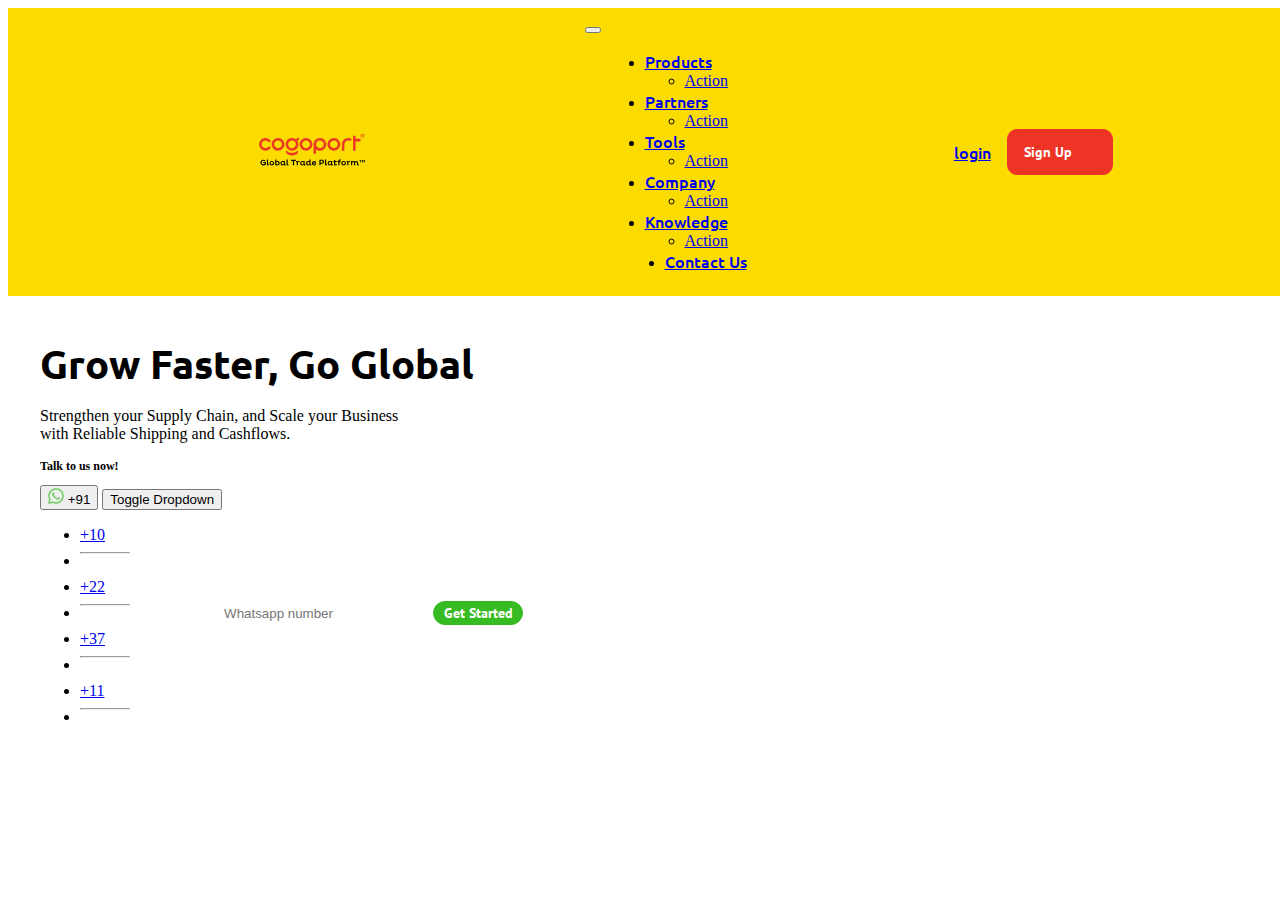
<file: index.html>
<!DOCTYPE html>
<html lang="en">
<head>
    <meta charset="UTF-8">
    <meta name="viewport" content="width=device-width, initial-scale=1.0">

    <link href="https://cdn.jsdelivr.net/npm/bootstrap@5.3.0/dist/css/bootstrap.min.css" rel="stylesheet" integrity="sha384-9ndCyUaIbzAi2FUVXJi0CjmCapSmO7SnpJef0486qhLnuZ2cdeRhO02iuK6FUUVM" crossorigin="anonymous">

    <link rel="stylesheet" href="./css/styles.css">

    <link rel="preconnect" href="https://fonts.googleapis.com">
    <link rel="preconnect" href="https://fonts.gstatic.com" crossorigin>
    <link href="https://fonts.googleapis.com/css2?family=PT+Sans&family=Ubuntu:wght@400;700&display=swap" rel="stylesheet">
    
    <title>Cogoport</title>
</head>
<body>
    
    <!-- Top Navbar -->
    <section class="navtop">

        <div class="icon">
            <svg xmlns="http://www.w3.org/2000/svg" width="120" height="36" fill="none" viewBox="0 0 862 282" aria-label="cogoport" style="width: 130px;">
                <path fill="#EC3926" d="M684.628 147.038h-19.812V96.475c0-27.65 22.482-50.133 50.133-50.133 10.078 0 19.726 2.93 27.995 8.528l-11.112 16.453a30.292 30.292 0 0 0-16.969-5.169c-16.711 0-30.321 13.61-30.321 30.321v50.563h.086ZM66.671 146.521c-27.65 0-50.132-22.482-50.132-50.132S39.02 46.256 66.67 46.256c18.261 0 35.059 9.906 43.845 25.928l-17.314 9.561c-5.34-9.647-15.505-15.677-26.53-15.677-16.712 0-30.322 13.61-30.322 30.32 0 16.712 13.61 30.322 30.321 30.322 10.767 0 20.501-5.513 26.014-14.816l17.055 10.164c-9.044 15.074-25.497 24.463-43.069 24.463ZM165.214 146.521c-27.651 0-50.133-22.482-50.133-50.132s22.482-50.133 50.133-50.133c27.65 0 50.132 22.483 50.132 50.133 0 27.65-22.482 50.132-50.132 50.132Zm0-80.453c-16.711 0-30.321 13.61-30.321 30.32 0 16.712 13.61 30.322 30.321 30.322 16.71 0 30.32-13.61 30.32-30.321 0-16.711-13.61-30.32-30.32-30.32ZM384.177 146.521c-27.65 0-50.132-22.482-50.132-50.132s22.482-50.133 50.132-50.133c27.651 0 50.133 22.483 50.133 50.133 0 27.65-22.482 50.132-50.133 50.132Zm0-80.453c-16.71 0-30.32 13.61-30.32 30.32 0 16.712 13.61 30.322 30.32 30.322 16.711 0 30.321-13.61 30.321-30.321 0-16.711-13.61-30.32-30.321-30.32ZM602.452 146.521c-27.65 0-50.132-22.482-50.132-50.132s22.482-50.133 50.132-50.133c27.651 0 50.133 22.483 50.133 50.133-.086 27.65-22.569 50.132-50.133 50.132Zm0-80.453c-16.711 0-30.321 13.61-30.321 30.32 0 16.712 13.61 30.322 30.321 30.322 16.711 0 30.321-13.61 30.321-30.321 0-16.711-13.61-30.32-30.321-30.32ZM493.142 46.256c-27.65 0-50.132 22.483-50.132 50.133v73.821h19.812v-33.939c8.441 6.46 18.95 10.25 30.32 10.25 27.651 0 50.133-22.482 50.133-50.132s-22.482-50.133-50.133-50.133Zm0 80.454c-16.71 0-30.32-13.61-30.32-30.321 0-16.711 13.61-30.32 30.32-30.32 16.711 0 30.321 13.609 30.321 30.32s-13.61 30.321-30.321 30.321ZM811.079 53.75h-38.676V29.287h-19.812v117.751h19.812V73.562h38.676V53.75ZM328.704 47.807c-4.22-4.221-10.853-2.326-14.557 1.378-1.981 1.981-3.962 5.944-5.685 9.992-9.562-8.614-22.31-13.61-36.178-13.007-27.651 1.292-49.099 24.894-47.807 52.63 1.292 27.651 24.894 49.1 52.63 47.808 27.651-1.293 49.099-24.894 47.807-52.631a49.988 49.988 0 0 0-8.441-25.583c4.393-1.809 8.7-3.876 10.853-6.03 3.618-3.704 5.599-10.336 1.378-14.557ZM276.16 126.71c-16.711.775-31.01-12.146-31.785-28.943-.775-16.71 12.145-31.01 28.942-31.785 16.711-.775 31.01 12.145 31.785 28.942.776 16.711-12.231 31.01-28.942 31.786ZM320.607 149.192c-1.981-2.412-5.082-1.12-7.149.517-2.757 2.153-5.513 4.22-8.442 6.029-5.857 3.618-12.318 6.461-19.209 7.667-6.546 1.119-15.677 1.119-22.223 0-6.891-1.206-13.352-3.963-19.209-7.667-2.929-1.809-5.685-3.876-8.442-6.029-2.067-1.637-5.168-2.843-7.149-.517-3.79 4.565-1.378 11.715 1.378 16.108 3.618 5.685 9.906 9.475 15.763 12.49.086.086.259.086.345.172 8.7 4.393 17.572 6.03 28.426 6.03 10.853 0 19.725-1.637 28.425-6.03.086-.086.259-.086.345-.172 5.857-3.015 12.145-6.805 15.763-12.49 2.843-4.393 5.168-11.543 1.378-16.108ZM821.158 20.07s4.823-.086 7.235 0c2.929.086 5.341 2.67 5.168 5.6-.086 2.239-1.292 3.962-3.531 4.91 1.033 2.411 3.187 7.32 3.187 7.32h-3.446l-2.842-6.89h-2.584v6.977h-3.101V20.07h-.086Zm3.101 7.839h4.134c1.206-.086 2.068-1.12 2.154-2.24 0-1.378-1.034-2.412-2.412-2.498h-3.79l-.086 4.738Z"></path><path fill="#EC3926" d="M842.089 29.2c0 8.529-6.891 15.42-15.419 15.42-8.527 0-15.418-6.891-15.418-15.42 0-8.527 6.891-15.418 15.418-15.418 8.528 0 15.419 6.805 15.419 15.419ZM826.67 16.97c-6.718 0-12.231 5.426-12.231 12.23 0 6.806 5.427 12.146 12.231 12.146 6.719 0 12.232-5.426 12.232-12.231s-5.513-12.146-12.232-12.146Z"></path><path fill="#000" d="M69.083 235.244v20.587c-4.049 3.187-11.973 6.03-18.692 6.03-12.92 0-23.343-8.356-23.343-22.482 0-14.213 10.336-22.655 23.343-22.655 7.063 0 12.662 2.412 17.055 5.944l-4.22 6.891c-3.446-2.843-7.494-4.479-12.663-4.479-8.01 0-14.213 5.168-14.213 14.212 0 8.959 6.202 14.127 14.558 14.127 3.445 0 6.719-.861 9.13-2.326v-8.097H48.496v-7.838h20.587v.086ZM86.914 215.346v35.145c0 2.325.861 3.703 2.756 3.703 1.292 0 2.412-.43 3.618-1.033l.43 7.149c-1.55.603-4.479 1.465-7.58 1.465-4.996 0-8.269-2.412-8.269-9.131v-37.298h9.045ZM116.201 226.544c10.595 0 18.175 7.58 18.175 17.831 0 10.164-7.58 17.658-18.175 17.658-10.423 0-18.09-7.58-18.09-17.658 0-10.251 7.581-17.831 18.09-17.831Zm0 27.22c5.685 0 9.475-4.135 9.475-9.389 0-5.427-3.79-9.648-9.475-9.648-5.513 0-9.389 4.221-9.389 9.648 0 5.34 3.79 9.389 9.389 9.389ZM161.768 261.775c-4.565 0-7.839-1.379-10.164-3.704v3.015h-9.045v-45.74h9.045v14.902c2.325-2.067 5.771-3.446 10.164-3.446 9.475 0 15.849 7.236 15.849 17.4 0 10.251-6.374 17.573-15.849 17.573Zm-2.584-27.048c-3.015 0-5.858 1.378-7.58 3.187v12.921c1.55 1.551 4.479 3.101 7.58 3.101 5.513 0 9.13-3.876 9.13-9.647.087-5.772-3.531-9.562-9.13-9.562ZM218.705 250.749c0 1.895.517 3.445 2.326 3.445 1.292 0 2.326-.43 3.446-1.033l.344 7.149c-1.636.776-4.479 1.465-7.322 1.465-3.79 0-6.201-1.551-7.149-4.91a14.088 14.088 0 0 1-10.681 4.824c-9.389 0-15.763-7.236-15.763-17.314 0-10.251 6.374-17.573 15.763-17.573 4.393 0 7.838 1.206 10.078 3.446v-2.843h9.045v23.344h-.087Zm-8.958-13.007c-1.55-1.637-4.479-3.015-7.58-3.015-5.599 0-9.131 3.876-9.131 9.648 0 5.685 3.618 9.561 9.131 9.561 2.929 0 5.771-1.378 7.58-3.015v-13.179ZM240.671 215.346v35.145c0 2.325.861 3.703 2.756 3.703 1.292 0 2.412-.43 3.618-1.033l.431 7.149c-1.551.603-4.48 1.465-7.58 1.465-4.997 0-8.27-2.412-8.27-9.131v-37.298h9.045ZM290.373 226.372v34.8h-9.045v-34.8h-14.471v-9.045h37.384v9.045h-13.868ZM311.477 237.914c0-1.981-.431-3.445-2.326-3.445-1.378 0-2.929.603-3.446.947l-.344-7.063c.43-.431 3.79-1.464 7.321-1.464 3.877 0 6.375 1.55 7.322 5.082 1.637-3.187 4.049-5.082 8.442-5.082 3.187 0 5.599 1.119 6.029 1.895l-1.292 8.097c-.516-.689-3.101-1.723-6.202-1.723-4.306 0-6.029 3.704-6.546 7.666v18.348h-9.045v-23.258h.087ZM373.496 250.749c0 1.895.517 3.445 2.326 3.445 1.292 0 2.326-.43 3.445-1.033l.345 7.149c-1.637.776-4.479 1.465-7.322 1.465-3.79 0-6.202-1.551-7.149-4.91a14.088 14.088 0 0 1-10.681 4.824c-9.389 0-15.764-7.236-15.764-17.314 0-10.251 6.375-17.573 15.764-17.573 4.393 0 7.838 1.206 10.078 3.446v-2.843h9.044v23.344h-.086Zm-9.044-13.007c-1.551-1.637-4.48-3.015-7.58-3.015-5.599 0-9.131 3.876-9.131 9.648 0 5.685 3.618 9.561 9.131 9.561 2.928 0 5.771-1.378 7.58-3.015v-13.179ZM419.408 215.346v35.403c0 1.981.431 3.445 2.326 3.445 1.033 0 2.153-.43 3.359-1.033l.431 7.149c-1.637.776-4.566 1.465-7.408 1.465-3.532 0-6.03-1.292-7.063-4.307-2.154 2.67-5.772 4.307-10.768 4.307-9.389 0-15.763-7.322-15.763-17.573 0-10.164 6.46-17.4 15.763-17.4 4.307 0 7.753 1.379 10.165 3.446v-14.902h8.958Zm-16.539 38.59c3.015 0 6.03-1.464 7.581-3.015v-13.093c-1.723-1.723-4.566-3.101-7.581-3.101-5.512 0-9.216 3.79-9.216 9.562 0 5.771 3.617 9.647 9.216 9.647ZM462.908 257.468c-3.446 2.842-8.442 4.565-14.213 4.565-12.662 0-18.347-7.752-18.347-17.658 0-10.078 6.977-17.831 17.83-17.831 10.251 0 15.074 6.288 15.074 14.041 0 2.067-.344 5.254-.689 6.546H439.65c.862 4.738 3.877 7.322 9.39 7.322 4.22 0 8.183-1.723 10.508-3.446l3.36 6.461Zm-8.269-18.434c0-2.67-2.068-4.996-6.633-4.996-4.824 0-7.408 2.929-8.097 6.202h14.643c.087-.345.087-.861.087-1.206ZM489.008 217.327h20.931c8.614 0 15.936 4.996 15.936 16.022 0 9.906-7.322 15.763-15.936 15.763h-11.887v12.146h-9.044v-43.931Zm9.044 7.839v16.022h10.509c4.479 0 8.011-3.015 8.011-7.925 0-5.255-3.532-8.097-8.011-8.097h-10.509ZM541.983 215.346v35.145c0 2.325.861 3.703 2.756 3.703 1.293 0 2.412-.43 3.618-1.033l.431 7.149c-1.551.603-4.479 1.465-7.58 1.465-4.996 0-8.27-2.412-8.27-9.131v-37.298h9.045ZM588.239 250.749c0 1.895.517 3.445 2.326 3.445 1.292 0 2.326-.43 3.446-1.033l.344 7.149c-1.637.776-4.479 1.465-7.322 1.465-3.79 0-6.202-1.551-7.149-4.91a14.088 14.088 0 0 1-10.681 4.824c-9.389 0-15.764-7.236-15.764-17.314 0-10.251 6.375-17.573 15.764-17.573 4.393 0 7.838 1.206 10.078 3.446v-2.843h9.044v23.344h-.086Zm-8.958-13.007c-1.551-1.637-4.479-3.015-7.58-3.015-5.599 0-9.131 3.876-9.131 9.648 0 5.685 3.618 9.561 9.131 9.561 2.928 0 5.771-1.378 7.58-3.015v-13.179ZM612.617 218.878v8.614h12.317v7.063h-12.317v13.696c0 4.048 1.636 5.771 4.565 5.771 2.412 0 5.168-1.206 6.805-2.412l2.842 6.978c-3.187 1.981-7.494 3.359-12.49 3.359-6.632 0-10.767-4.049-10.767-11.801v-15.505h-6.03v-7.236h6.03l1.12-8.613h7.925v.086ZM630.792 229.042h6.202v-2.326c0-6.546 3.445-11.973 11.628-11.973 3.532 0 6.891 1.034 8.7 1.895l-1.981 7.839c-1.378-.862-3.532-1.809-5.685-1.809-2.584 0-3.618 1.55-3.618 4.134v2.24h10.164v7.063h-10.164v25.067h-9.044v-25.067h-6.202v-7.063ZM678.685 226.544c10.595 0 18.175 7.58 18.175 17.831 0 10.164-7.58 17.658-18.175 17.658-10.423 0-18.089-7.58-18.089-17.658 0-10.251 7.666-17.831 18.089-17.831Zm0 27.22c5.685 0 9.475-4.135 9.475-9.389 0-5.427-3.79-9.648-9.475-9.648-5.513 0-9.39 4.221-9.39 9.648 0 5.34 3.791 9.389 9.39 9.389ZM707.713 237.914c0-1.981-.43-3.445-2.325-3.445-1.379 0-2.929.603-3.446.947l-.345-7.063c.431-.431 3.791-1.464 7.322-1.464 3.876 0 6.374 1.55 7.322 5.082 1.637-3.187 4.048-5.082 8.441-5.082 3.188 0 5.599 1.119 6.03 1.895l-1.292 8.097c-.517-.689-3.101-1.723-6.202-1.723-4.307 0-6.03 3.704-6.546 7.666v18.348h-9.045v-23.258h.086ZM746.217 227.405v3.704c2.412-2.67 5.944-4.393 10.595-4.393 5.685 0 9.131 1.809 10.854 6.03 2.239-3.446 6.288-5.944 11.887-5.944 8.7 0 12.317 6.547 12.317 14.902v9.045c0 1.895.431 3.445 2.24 3.445 1.034 0 2.24-.43 3.446-1.033l.43 7.149c-1.636.776-4.651 1.465-7.408 1.465-4.996 0-7.752-2.584-7.752-8.873v-9.647c0-4.996-2.24-8.097-6.719-8.097-3.704 0-6.03 2.498-7.063 5.168v20.846h-9.045v-18.003c0-4.91-2.153-8.011-6.632-8.011-3.79 0-6.202 2.584-7.236 5.254v20.674h-9.045v-33.681h9.131ZM812.371 223.271v14.816h-4.909v-14.816h-6.03v-4.91h16.883v4.91h-5.944Zm28.34 2.842-5.944 7.236h-.861l-5.943-7.236v12.06h-4.91v-19.726h4.134l7.15 8.442 7.149-8.442h4.135v19.726h-4.91v-12.06Z"></path>
            </svg>
        </div>

        <nav class="navbar navbar-light navbar-expand-lg nav-middle" style="background-color: #fbdc00;">
            <div class="container-fluid">
              
                <!-- <a class="navbar-brand" href="#">Cogoport</a> -->
                <button class="navbar-toggler" type="button" data-bs-toggle="collapse" data-bs-target="#navbarNavDropdown" aria-controls="navbarNavDropdown" aria-expanded="false" aria-label="Toggle navigation">
                    <span class="navbar-toggler-icon"></span>
                </button>
                
                <div class="collapse navbar-collapse" id="navbarNavDropdown">
                    
                    <div class="firstlinks">
                        <ul class="navbar-nav">
                    
                            <div class="mid-ele">
                                <li class="nav-item dropdown">
                                    <a class="nav-link dropdown-toggle navtxt" href="#" role="button" data-bs-toggle="dropdown" aria-expanded="false">
                                    Products
                                    </a>
                                    <ul class="dropdown-menu">
                                    <li><a class="dropdown-item" href="#">Action</a></li>
                                </li>
                            </div>
    
                            <div class="mid-ele">
                                <li class="nav-item dropdown">
                                    <a class="nav-link dropdown-toggle navtxt" href="#" role="button" data-bs-toggle="dropdown" aria-expanded="false">
                                    Partners
                                    </a>
                                    <ul class="dropdown-menu">
                                    <li><a class="dropdown-item" href="#">Action</a></li>
                                    </ul>
                                </li>
                            </div>
    
                            <div class="mid-ele">
                                <li class="nav-item dropdown">
                                    <a class="nav-link dropdown-toggle navtxt" href="#" role="button" data-bs-toggle="dropdown" aria-expanded="false">
                                    Tools
                                    </a>
                                    <ul class="dropdown-menu">
                                    <li><a class="dropdown-item" href="#">Action</a></li>
                                    </ul>
                                </li>
                            </div>
    
                            <div class="mid-ele">
                                <li class="nav-item dropdown">
                                    <a class="nav-link dropdown-toggle navtxt" href="#" role="button" data-bs-toggle="dropdown" aria-expanded="false">
                                    Company
                                    </a>
                                    <ul class="dropdown-menu">
                                    <li><a class="dropdown-item" href="#">Action</a></li>
                                    </ul>
                                </li>
                            </div>
    
                            <div class="mid-ele">
                                <li class="nav-item dropdown">
                                    <a class="nav-link dropdown-toggle navtxt" href="#" role="button" data-bs-toggle="dropdown" aria-expanded="false">
                                    Knowledge
                                    </a>
                                    <ul class="dropdown-menu">
                                    <li><a class="dropdown-item" href="#">Action</a></li>
                                    </ul>
                                </li>
                            </div>
    
                            <div class="cu">
                                <li class="nav-item">
                                    <a class="nav-link active navtxt" aria-current="page" href="#">Contact Us</a>
                                </li>
                            </div>
    
                        </ul>

                    </div>

                    <!-- <ul class="navbar-nav ml-auto">
                        <li class="nav-item">
                            <a class="nav-link active navtxt" aria-current="page" href="#">login</a>
                        </li>
                        <li class="nav-item">
                            <button type="button" class="btn btnsu">Sign Up</button>
                        </li>
                    </ul> -->

                    <!-- <div class="logdiv">
                        <ul class="log-su">
                            <li class="log-su_li log">
                                <a class="nav-link active navtxt" aria-current="page" href="#">login</a>
                            </li>
                            <li class="log-su_li">
                                <a class="btnsu">Sign Up</a>
                            </li>
                        </ul>
                    </div> -->

                </div>
            </div>
        </nav>

        <div class="logdiv">
            <ul class="log-su">
                <li class="log-su_li log">
                    <a class="nav-link active navtxt" aria-current="page" href="#">login</a>
                </li>
                <li class="log-su_li">
                    <a class="btnsu">Sign Up</a>
                </li>
            </ul>
        </div>

    </section>

    <!-- Title -->
    <div class="title-bg">
        <section class="title">
            <div class="header-title">
              <h1>Grow Faster, Go Global</h1>
              <p>
                  Strengthen your Supply Chain, and Scale your Business
                  <br>
                  with Reliable Shipping and Cashflows.
              </p>
              <form action="" class="title-form">
                <div class="talktous">
                    <p>Talk to us now!</p>
                </div>
                <div class="tffholder">
                    <div class="tff">
                        <div class="dropdown">
                            <button type="button" class="btn">
                                <img src="./images/whatsapp_174879.png" alt="">
                                +91
                            </button>
                            <button type="button" class="btn dropdown-toggle dropdown-toggle-split" data-bs-toggle="dropdown" aria-expanded="false">
                                <span class="visually-hidden">Toggle Dropdown</span>
                            </button>
                            <ul class="dropdown-menu dropdown-menu-end codeul">
                                <li class="codeli"><a class="dropdown-item" href="#">+10</a></li>
                                <li class="codeli"><hr class="dropdown-divider"></li>
                                <li class="codeli"><a class="dropdown-item" href="#">+22</a></li>
                                <li class="codeli"><hr class="dropdown-divider"></li>
                                <li class="codeli"><a class="dropdown-item" href="#">+37</a></li>
                                <li class="codeli"><hr class="dropdown-divider"></li>
                                <li class="codeli"><a class="dropdown-item" href="#">+11</a></li>
                                <li class="codeli"><hr class="dropdown-divider"></li>
                                <li class="codeli"><a class="dropdown-item" href="#">+29</a></li>
                                <li class="codeli"><hr class="dropdown-divider"></li>
                                <li class="codeli"><a class="dropdown-item" href="#">+39</a></li>
                            </ul>
                        </div>
                        <div class="number">
                            <input placeholder="Whatsapp number" class="tffwn" type="number" name="mobile_number">
                        </div>
                        <div class="tfsubmitbtn">
                            <button class="tffbtn"><div class="tffbtntxt">Get Started</div></button>
                        </div>
                    </div>
                </div>
            </form>
            </div>

            <div class="image-title">
                <video autoplay loop muted class="img_dsktp"><source src="https://cdn.cogoport.io/cms-prod/cogo_public/vault/original/cogoverse_desktop_2_webm.webm" type="video/webm"></video>
            </div>
        </section>
    </div>

    <script src="https://cdn.jsdelivr.net/npm/@popperjs/core@2.11.8/dist/umd/popper.min.js" integrity="sha384-I7E8VVD/ismYTF4hNIPjVp/Zjvgyol6VFvRkX/vR+Vc4jQkC+hVqc2pM8ODewa9r" crossorigin="anonymous"></script>
    <script src="https://cdn.jsdelivr.net/npm/bootstrap@5.3.0/dist/js/bootstrap.min.js" integrity="sha384-fbbOQedDUMZZ5KreZpsbe1LCZPVmfTnH7ois6mU1QK+m14rQ1l2bGBq41eYeM/fS" crossorigin="anonymous"></script>

</body>
</html>
</file>
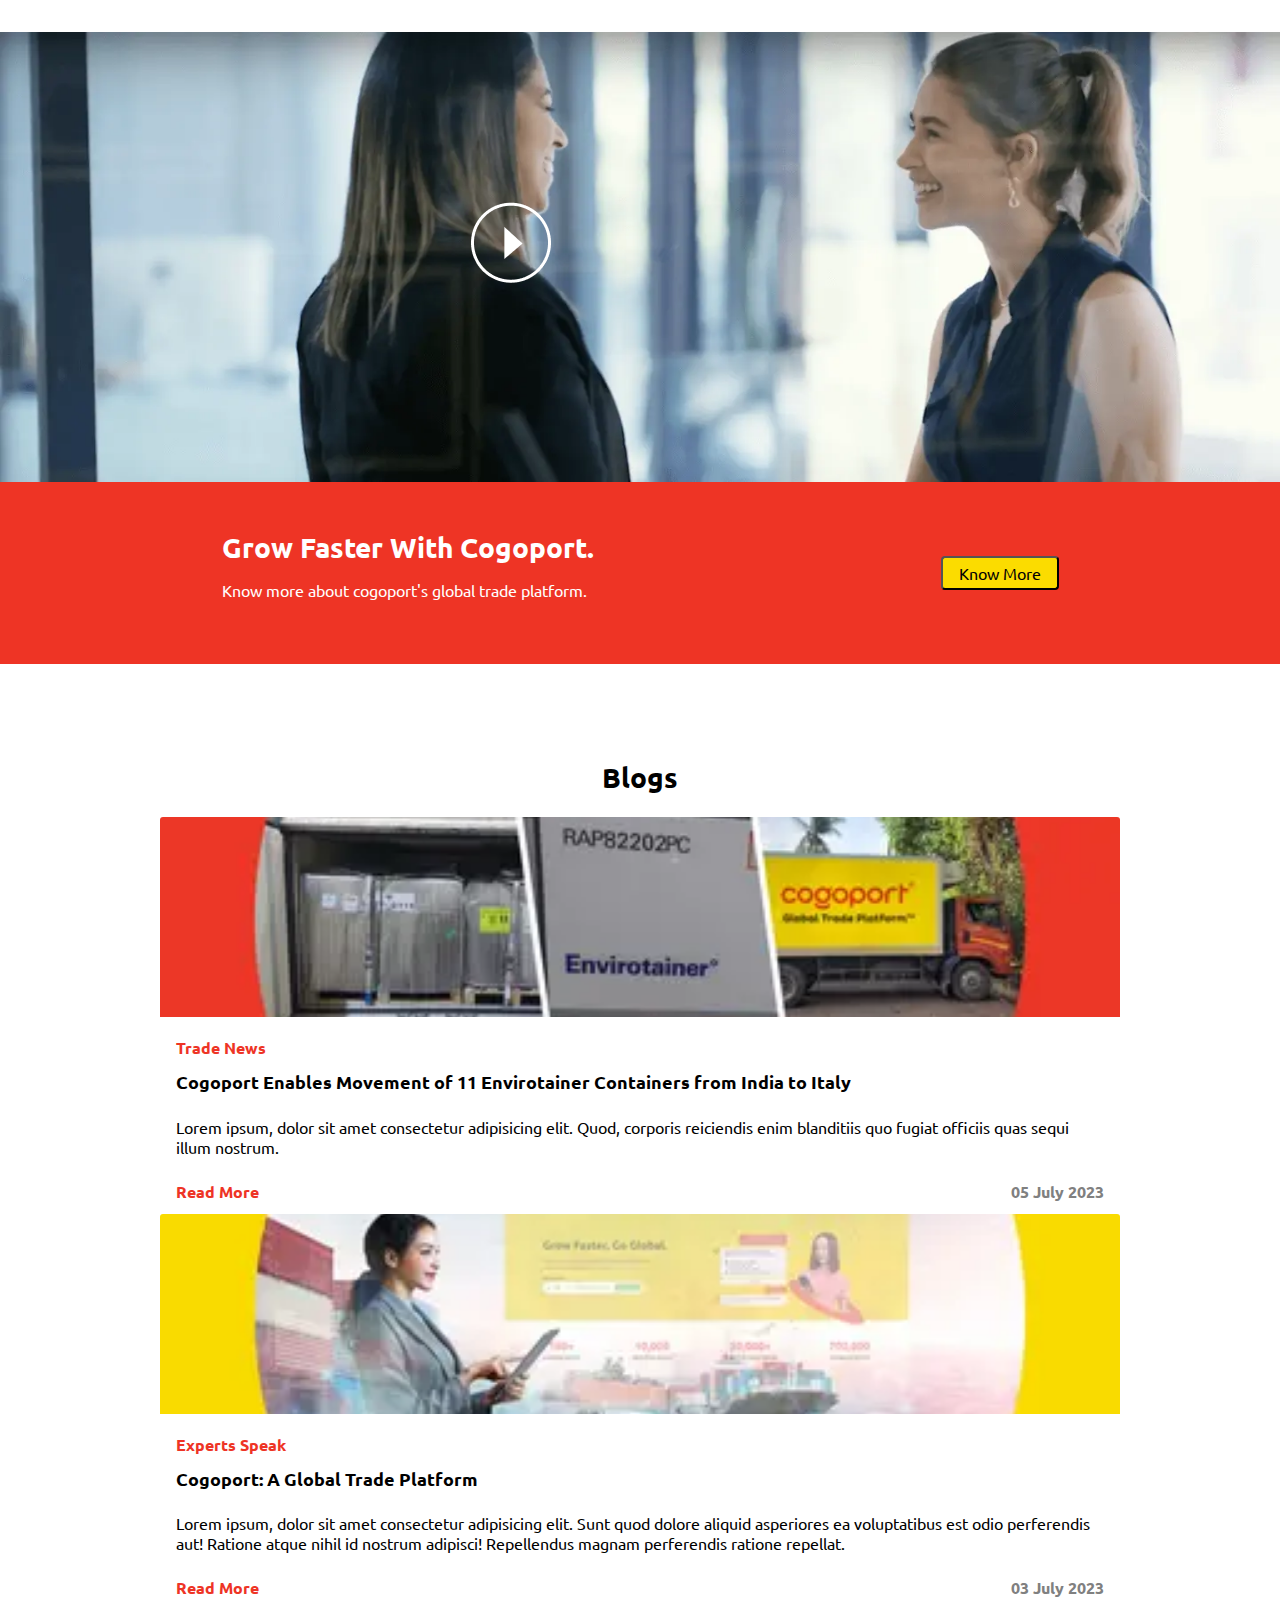
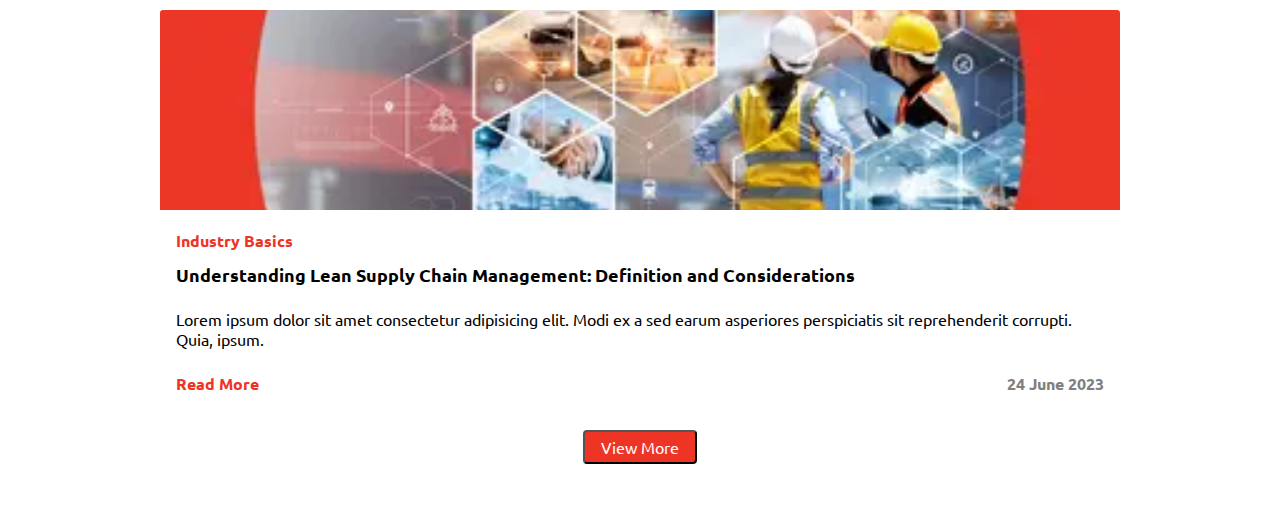
<file: index2.html>
<!DOCTYPE html>
<html lang="en">
<head>
    <meta charset="UTF-8">
    <meta name="viewport" content="width=device-width, initial-scale=1.0">
    <title>Cogo</title>
    <link href="https://cdn.jsdelivr.net/npm/bootstrap@5.3.0/dist/css/bootstrap.min.css" rel="stylesheet" integrity="sha384-9ndCyUaIbzAi2FUVXJi0CjmCapSmO7SnpJef0486qhLnuZ2cdeRhO02iuK6FUUVM" crossorigin="anonymous">

    <link rel="stylesheet" href="./css/styles2.css">
    <link rel="preconnect" href="https://fonts.googleapis.com">
    <link rel="preconnect" href="https://fonts.gstatic.com" crossorigin>
    <link href="https://fonts.googleapis.com/css2?family=PT+Sans&family=Ubuntu:wght@400;700&display=swap" rel="stylesheet">
    
</head>
<body>
    <div class="vidouter">
        <img src=".\images\play-button-white.png" alt="" class="vid-btn">
        <div class="vid">
            <iframe width="800" height="500" src="https://www.youtube.com/embed/iPATxlVp5gU" title="Cogoport New Branding" frameborder="0" allow="accelerometer; autoplay; clipboard-write; encrypted-media; gyroscope; picture-in-picture; web-share" allowfullscreen class="ytvid hidden"></iframe>
        </div>
        <img src=".\images\homepage-video.webp" alt="" class="homepage-vid">
    </div>
    <div class="txtVid">
        <div class="maintxt">
            <h3>Grow Faster With Cogoport.</h3>
            <p>Know more about cogoport's global trade platform.</p>
        </div>
        <div class="km">
            <button class="txtVidbtn">Know More</button>
        </div>
    </div>

    <section id="blog-cards">

        <h3 class="pricing-h3">Blogs</h3>
    
        <div class="container-fluid">
    
            <div class="row card-row">
        
                <div class="col-md-6 col-lg-4">
            
                    <div class="card">

                        <div class="image">
                            <img src="./images/Envirotainer_Banner.webp" alt="" class="cimg">
                        </div>

                        <div class="card-content">
                            <div class="card-abt"><h4>Trade News</h4></div>
                            <div class="card-head"><h4>Cogoport Enables Movement of 11 Envirotainer Containers from India to Italy</h4></div>
                            <div class="card-p">Lorem ipsum, dolor sit amet consectetur adipisicing elit. Quod, corporis reiciendis enim blanditiis quo fugiat officiis quas sequi illum nostrum.</div>
                            <div class="card-foot">
                                <div class="rm"><h4>Read More</h4></div>
                                <div class="date"><h4>05 July 2023</h4></div>
                            </div>
                        </div>

                    </div>
            
                </div>
                <div class="col-md-6 col-lg-4">
            
                    <div class="card">

                        <div class="image">
                            <img src="./images/Cogoport_Positioning_Banner.webp" alt="" class="cimg">
                        </div>

                        <div class="card-content">
                            <div class="card-abt"><h4>Experts Speak</h4></div>
                            <div class="card-head"><h4>Cogoport: A Global Trade Platform</h4></div>
                            <div class="card-p">Lorem ipsum, dolor sit amet consectetur adipisicing elit. Sunt quod dolore aliquid asperiores ea voluptatibus est odio perferendis aut! Ratione atque nihil id nostrum adipisci! Repellendus magnam perferendis ratione repellat.</div>
                            <div class="card-foot">
                                <div class="rm"><h4>Read More</h4></div>
                                <div class="date"><h4>03 July 2023</h4></div>
                            </div>
                        </div>

                    </div>

                </div>
                <div class="col-md-6 col-lg-4">
            
                    <div class="card">

                        <div class="image">
                            <img src="./images/Eng_2405_Banner.webp" alt="" class="cimg">
                        </div>

                        <div class="card-content">
                            <div class="card-abt"><h4>Industry Basics</h4></div>
                            <div class="card-head"><h4>Understanding Lean Supply Chain Management: Definition and Considerations</h4></div>
                            <div class="card-p">Lorem ipsum dolor sit amet consectetur adipisicing elit. Modi ex a sed earum asperiores perspiciatis sit reprehenderit corrupti. Quia, ipsum.</div>
                            <div class="card-foot">
                                <div class="rm"><h4>Read More</h4></div>
                                <div class="date"><h4>24 June 2023</h4></div>
                            </div>
                        </div>

                    </div>
            
                </div>
            </div>
        </div>

        <div class="viewall">
            <button class="vallbtn">View More</button>
        </div>
    
    </section>

    <script src=".\index.js"></script>
    <script src="https://cdn.jsdelivr.net/npm/@popperjs/core@2.11.8/dist/umd/popper.min.js" integrity="sha384-I7E8VVD/ismYTF4hNIPjVp/Zjvgyol6VFvRkX/vR+Vc4jQkC+hVqc2pM8ODewa9r" crossorigin="anonymous"></script>
    <script src="https://cdn.jsdelivr.net/npm/bootstrap@5.3.0/dist/js/bootstrap.min.js" integrity="sha384-fbbOQedDUMZZ5KreZpsbe1LCZPVmfTnH7ois6mU1QK+m14rQ1l2bGBq41eYeM/fS" crossorigin="anonymous"></script>

</body>
</html>
</file>
<file: css/styles.css>
h1 {
    font-size: 40px;
    line-height: 1.2;
}

input::-webkit-outer-spin-button,
input::-webkit-inner-spin-button {
  -webkit-appearance: none;
  margin: 0;
}

textarea:focus, input:focus{
    outline: none;
}

.navtop{
    padding: 8px 16px 8px 32px;
    background-color: #fbdc00;
    display: flex;
    align-items: center;
    justify-content: space-between;
    width: 100vw;
}

.icon{
    margin-left: auto;
}

.nav-middle{
    margin-left: auto;
    margin-right: auto;
}

.logdiv{
    display: flex;
    align-items: center;
    margin-right: auto;
}

.log-su{
    display: flex;
    align-items: center;
    justify-content: center;
    margin-right: auto;
    font-family: 'Ubuntu', sans-serif;
    padding: 8px 0px 8px 0px;
    list-style-type: none;
    margin-top: 8px;
    margin-bottom: 8px;
}

.log-su_li{
    display: flex;
    align-items: center;
    justify-content: center;
}

.log{
    margin-right: 16px;
}

.mid-ele{
    margin-left: 20px;
}

.cu{
    margin-left: 40px;
}

.navtxt{
    font-family: 'Ubuntu', sans-serif;
    font-weight: 500;
}

.btnsu{
    -webkit-border-radius: 10px;
    -moz-border-radius: 10px;
    border-radius: 10px;
    height: 36px;
    line-height: 36px;
    color: #FFFFFF;
    font-family: "PT Sans";
    min-width: 72px;
    /* font-size: 18px; */
    font-weight: 700;
    font-size: 14px;
    padding: 4px 16px;
    background-color: #EE3425;
    border: solid #EE3425 1px;
    text-decoration: none;
    display: inline-block;
    cursor: pointer;
    text-align: center;
    display: flex;
    align-items: center;
 }

.title-bg{
    /* background-color: #fbdc00; */
    position: relative;
    width: 100%;
    /* padding-top: 57px;
    margin-top: -57px; */
    background: url(https://cdn.cogoport.io/cms-prod/cogo_public/vault/original/home-banner-background-1.webp);
    background-color: var(--color-secondary);
    background-repeat: no-repeat;
    background-position: bottom;
}

 .title{
    padding: 16px;
    /* background-color: #fbdc00; */
    /* background: transparent; */
    display: flex;
    flex-wrap: wrap;
    align-items: center;
    margin-left: auto;
    margin-right: auto;
    width: 1200px;
}

.header-title{
    flex-grow: 1;
    flex-shrink: 1;
    flex-basis: 0%;
}

.header-title h1{
    font-family: 'Ubuntu', sans-serif;
    margin-bottom: 20px;
    font-weight: 800;
}

.talktous{
    font-size: 12px;
    font-weight: 700;
    line-height: 14px;
    color: #000;
}

.tffholder{
    display: flex;
    margin-top: 3px;
}

.tff{
    position: relative;
    display: flex;
    align-items: center;
    border-radius: 20px;
    background-color: white;
    padding-right: 7px;
}

.dropdown-menu{
    max-height: 200px;
    width: 50px !important;
    overflow-y: scroll;
    scrollbar-width: none;
}

.dropdown-menu::-webkit-scrollbar {
    display: none;
  }

.number{
    padding-right: 30px;
}

.tffwn{
    border: none;
}

.tffbtn{
    width: 90px;
    padding: 2px 4px;
    color: #fff;
    text-align: center;
    cursor: pointer;
    background: #36bb22;
    border: 1px solid #36bb22;
    border-radius: 12px;
    font-size: 14px;
    font-family: "PT Sans";
    font-weight: 700;
}

.image-title{
    display: flex;
    flex-grow: 1;
    flex-shrink: 1;
    flex-basis: 0%;
}

.img_dsktp{
    width: 595px;
    height: 400px;
    margin-bottom: -39px;
}
</file>
<file: css/styles2.css>
*{
    padding: 0;
    margin: 0;
}

h3 {
    font-size: 28px;
    line-height: 1.2;
    font-family: 'Ubuntu';
}

h4{
    font-size: 16px;
    font-weight: 800;
    font-family: 'Ubuntu';
    color: #ee3425;
    margin-bottom: 0.25rem;
}

.vidouter{
    padding-top: 2rem;
    position: relative;
    height: 450px;
}
.vid{
    display: flex;
    align-items: center;
    justify-content: center;

    position: absolute;
    top: 17px;
    right: 370px;
}
.vid-btn{
    position: absolute;
    top: 202px;
    right: 729px;
    cursor: pointer;
}
.hidden{
    display: none;
}

.homepage-vid{
    width: 100%;
    height: 450px;
    cursor: pointer;
    box-sizing: border-box;
}


.txtVid{
    background-color: #ee3425;
    color: white;
    padding: 3rem;
    display: flex;
    align-items: center;
    justify-content: space-around;
    font-family: 'Ubuntu';
}

.maintxt>*{
    margin-bottom: 1rem;

}

.txtVidbtn {
    -webkit-border-radius: 4;
    -moz-border-radius: 4;
    border-radius: 4px;
    font-family: 'Ubuntu';
    color: #030003;
    font-size: 16px;
    background: #fbdc00;
    padding: 5px 16px 5px 16px;
    text-decoration: none;
    cursor: pointer;
  }

#blog-cards{
    padding: 4rem 10rem;
}

.card{
    cursor: pointer;
}

.pricing-h3{
    text-align: center;
    font-weight: 800;
    padding-top: 2rem;
    padding-bottom: 1.5rem;
}
.cimg{
    width: 100%;
    border-top-left-radius: 3px;
    border-top-right-radius: 3px;
    height: 200px;
    object-fit: cover;
}

.card-abt{
    padding: 1rem 1rem 0.25rem;
}
.card-head{
    padding: 0.25rem 1rem 0.5rem;
}
.card-head > h4{
    color: black;
    font-size: 18px;
    margin-bottom: 0.75rem;
    font-weight: bold;
}

.card-p{
    font-family: 'Ubuntu';
    padding: 0.15rem 1rem 1rem;
}

.card-foot{
    display: flex;
    align-items: center;
    justify-content: space-between;
    padding: 0.5rem 1rem 0.5rem 1rem;
}

.date > h4{
    color: gray;
}

.viewall{
    padding-top: 1.5rem;
    text-align: center;
}

.vallbtn {
    -webkit-border-radius: 4;
    -moz-border-radius: 4;
    border-radius: 4px;
    font-family: 'Ubuntu';
    color: white;
    font-size: 16px;
    background: #ee3425;
    padding: 5px 16px 5px 16px;
    text-decoration: none;
    cursor: pointer;
    box-shadow: none;
  }
</file>
